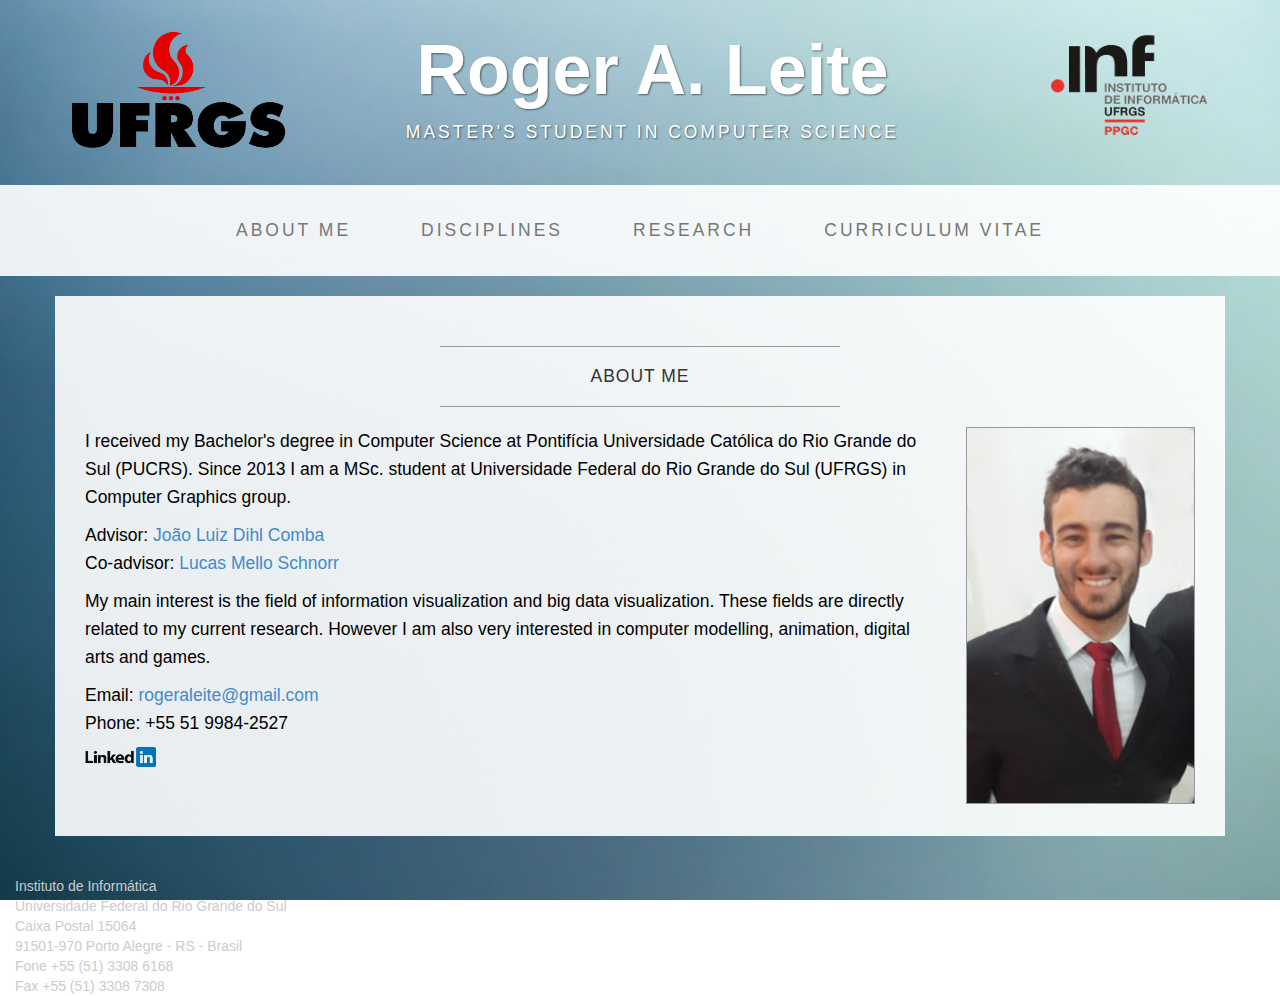
<file: public_html/index.html>
﻿<!DOCTYPE html>
<html lang="en">


<script>
  (function(i,s,o,g,r,a,m){i['GoogleAnalyticsObject']=r;i[r]=i[r]||function(){
  (i[r].q=i[r].q||[]).push(arguments)},i[r].l=1*new Date();a=s.createElement(o),
  m=s.getElementsByTagName(o)[0];a.async=1;a.src=g;m.parentNode.insertBefore(a,m)
  })(window,document,'script','//www.google-analytics.com/analytics.js','ga');

  ga('create', 'UA-53773327-1', 'auto');
  ga('send', 'pageview');

</script>

<head>
    <meta charset="utf-8">
    <meta name="viewport" content="width=device-width, initial-scale=1.0">
    <meta name="description" content="Roger Almeida Leite profissional website, raleite, rogeraleite@gmail ">
    <meta name="author" content="Roger Almeida Leite, raleite, rogeraleite@gmail">
	<meta name="keywords" content="Roger Almeida Leite, visualization, multidimesional data, raleite, rogeraleite@gmail ">

    <title>Roger Almeida Leite</title>

    <!-- Bootstrap core CSS -->
    <link href="css/bootstrap.css" rel="stylesheet">

    <!-- Add custom CSS here -->
    <link href="css/business-casual.css" rel="stylesheet">
</head>

<body>

	<div class="container">					
			<div class="brand">
			<a href="http://www.ufrgs.br/english/home" target="_blank">
			<img class="img-responsive img-left" src="img/ufrgslogo.png" style="width: 10; height: 120px;" alt="">	
			</a>
			Roger A. Leite
			<a href="http://www.inf.ufrgs.br/en/" target="_blank">
		    <img class="img-responsive img-right" src="img/logoppgc2.png" style="width: 10; height: 120px;" alt="">	
			</a>
			</div>
			
			<div class="address-bar"> Master's Student in Computer Science </div>
	</div>
	
    <nav class="navbar navbar-default" role="navigation">
        <div class="container">
            <div class="navbar-header">
                <button type="button" class="navbar-toggle" data-toggle="collapse" data-target=".navbar-ex1-collapse">
                    <span class="sr-only">Toggle navigation</span>
                    <span class="icon-bar"></span>
                    <span class="icon-bar"></span>
                    <span class="icon-bar"></span>
                </button>
                <a class="navbar-brand" href="index.html">Roger A. Leite</a>
            </div>

            <!-- Collect the nav links, forms, and other content for toggling -->
            <div class="collapse navbar-collapse navbar-ex1-collapse">
                <ul class="nav navbar-nav">
                    <li><a href="index.html">About me</a>
                    </li>
                    <li><a href="disciplines.html">Disciplines</a>
                    </li> 
					<li><a href="research.html">Research</a>
                    </li>
					<li><a href="others/Curriculum_RogerLeite_toWebSite.pdf" target="_blank">Curriculum Vitae</a>
                    </li>
                </ul>
            </div>
            <!-- /.navbar-collapse -->
        </div>
        <!-- /.container -->
    </nav>

    <div class="container">

			
			<div class="row">
				<div class="box" style="min-height:540px;">
					<div class="col-lg-12">
						<hr>
						<h2 class="intro-text text-center"> About Me
						</h2>
						<hr>
						
						<img class="img-responsive img-border img-right" src="img/perfil.png" alt="" width="229" height="378">
						
						<hr class="visible-xs">
						<p>
						I received my Bachelor's degree in Computer Science at Pontifícia Universidade Católica do Rio Grande do Sul (PUCRS). 
						Since 2013 I am a MSc. student at Universidade Federal do Rio Grande do Sul (UFRGS) in Computer Graphics group.
						</p>
						<p>
						Advisor: <a href="http://www.inf.ufrgs.br/~comba/" target="_blank">João Luiz Dihl Comba</a><br>
						Co-advisor: <a href="http://inf.ufrgs.br/~schnorr/" target="_blank">Lucas Mello Schnorr</a><br>
						</p>
						<p>
						My main interest is the field of information visualization and big data visualization.
						These fields are directly related to my current research.
						However I am also very interested in computer modelling, animation, digital arts and games.
						</p>
						<p>
						Email: <a href="mailto:rogeraleite@gmail.com ">rogeraleite@gmail.com</a> <br>
						Phone: +55 51 9984-2527 <br>
						</p>
						
					<div>
						<a href="http://www.linkedin.com/pub/roger-leite/1a/707/8ab" target="_blank">
						<img class="img-responsive img-left" src="img/linkedin.png" style="width: 50; height: 20px;" alt=""> <br>
						</a>
					</div>
					</div>
				</div>
			</div>

	
    </div>
    <!-- /.container -->

    <footer>
				<div class="column">
					<div class="col-lg-12 text-left" style="color: #CCC;">
					<br>
						Instituto de Informática <br>
						Universidade Federal do Rio Grande do Sul <br>
						Caixa Postal 15064 <br>
						91501-970 Porto Alegre - RS - Brasil <br>
						Fone +55 (51) 3308 6168 <br>
						Fax +55 (51) 3308 7308 <br>
					</div>
				</div>        
    </footer>

    <!-- JavaScript -->
    <script src="js/jquery-1.10.2.js"></script>
    <script src="js/bootstrap.js"></script>
    <script>
    // Activates the Carousel
    /*
	$('.carousel').carousel({
        interval: 5000
    })
	*/
    </script>

</body>

</html>
</file>
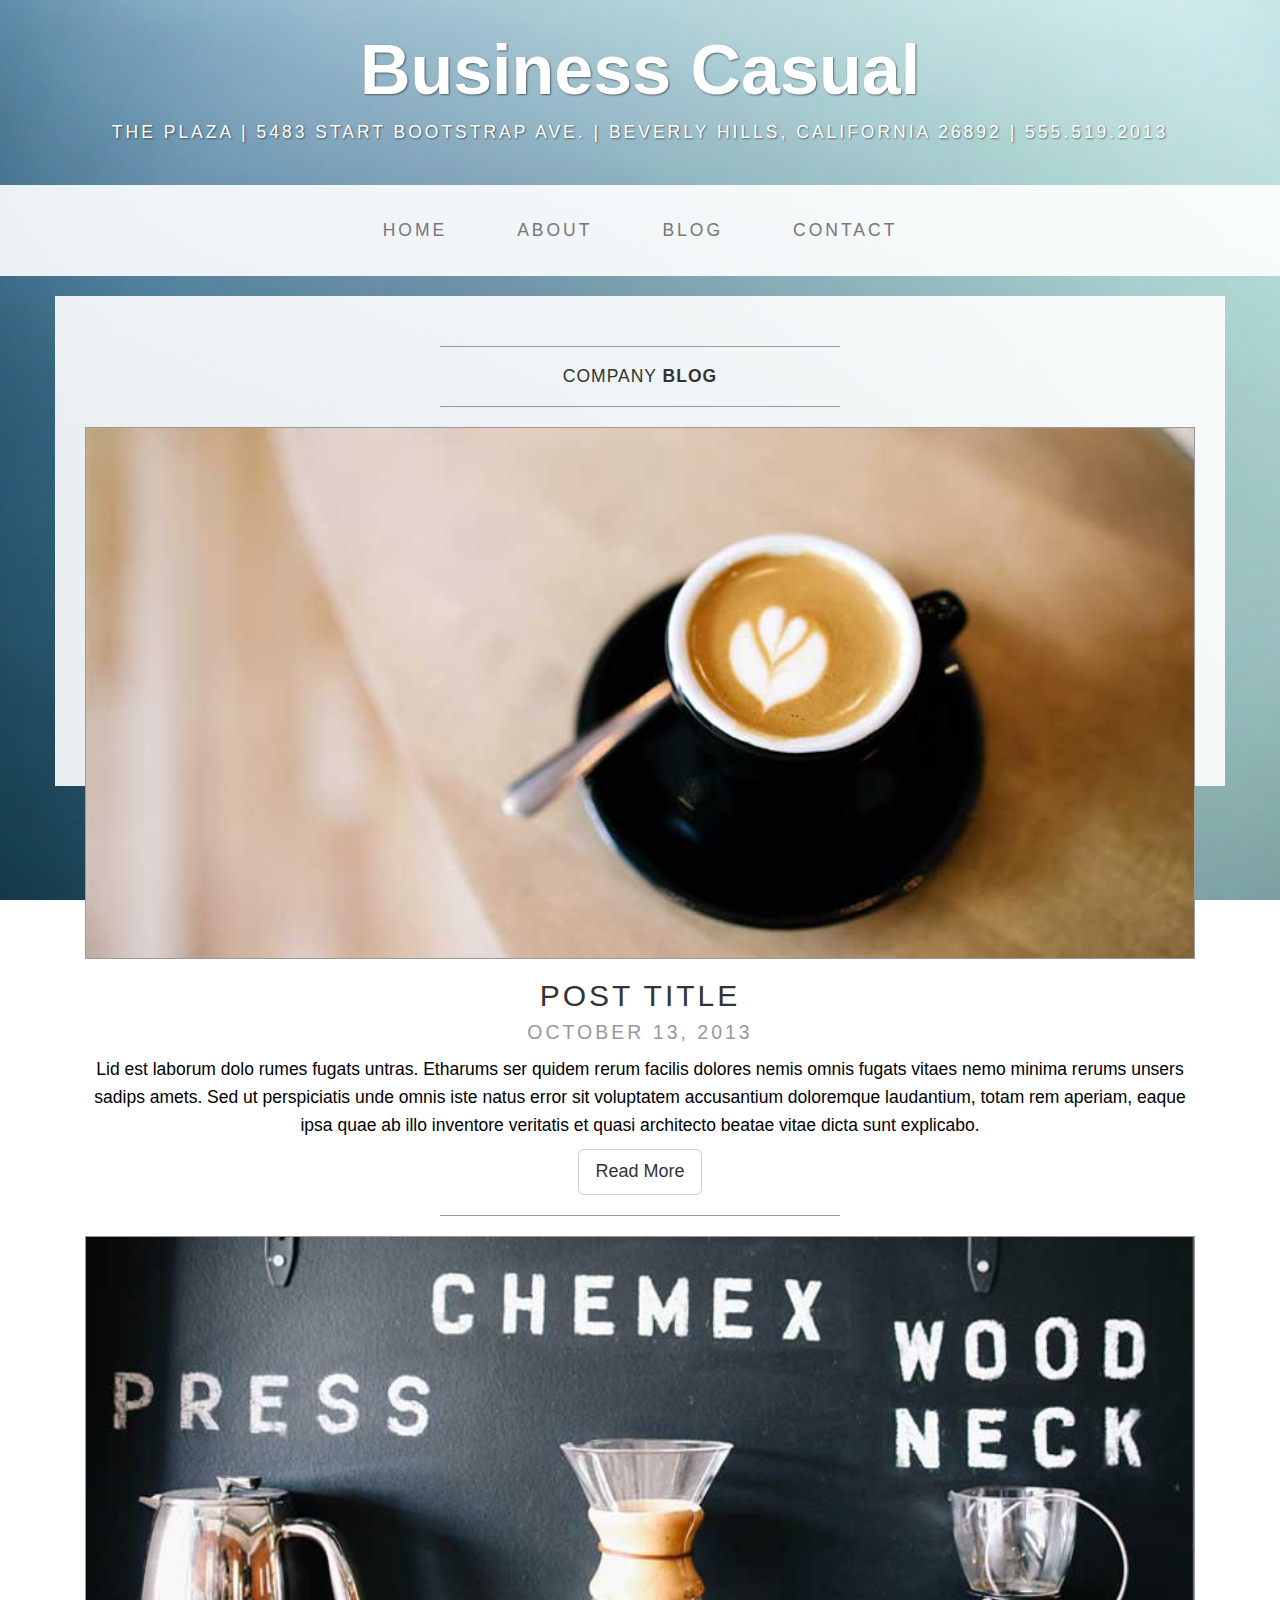
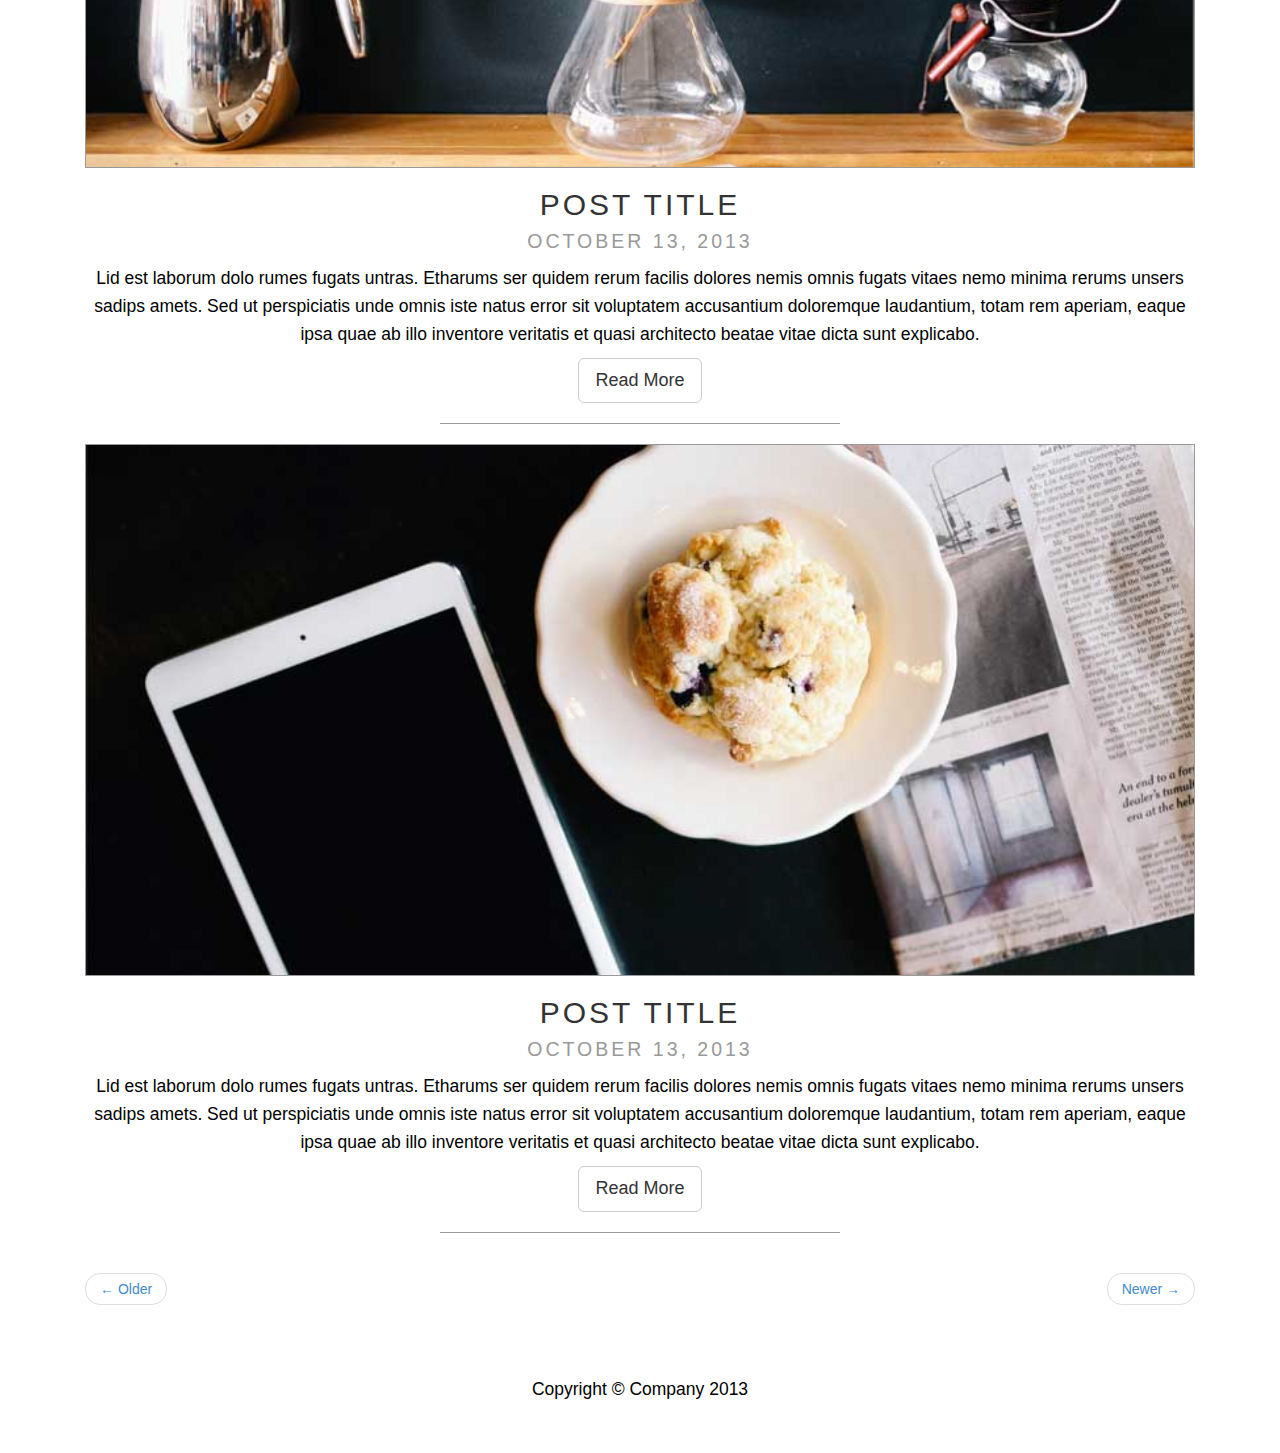
<file: public_html/blog.html>
<!DOCTYPE html>
<html lang="en">

<head>
    <meta charset="utf-8">
    <meta name="viewport" content="width=device-width, initial-scale=1.0">
    <meta name="description" content="">
    <meta name="author" content="">

    <title>Blog - Business Casual Template for Bootstrap</title>

    <!-- Bootstrap core CSS -->
    <link href="css/bootstrap.css" rel="stylesheet">

    <!-- Add custom CSS here -->
    <link href="css/business-casual.css" rel="stylesheet">
</head>

<body>

    <div class="brand">Business Casual</div>
    <div class="address-bar">The Plaza | 5483 Start Bootstrap Ave. | Beverly Hills, California 26892 | 555.519.2013</div>

    <nav class="navbar navbar-default" role="navigation">
        <div class="container">
            <div class="navbar-header">
                <button type="button" class="navbar-toggle" data-toggle="collapse" data-target=".navbar-ex1-collapse">
                    <span class="sr-only">Toggle navigation</span>
                    <span class="icon-bar"></span>
                    <span class="icon-bar"></span>
                    <span class="icon-bar"></span>
                </button>
                <a class="navbar-brand" href="index.html">Business Casual</a>
            </div>

            <!-- Collect the nav links, forms, and other content for toggling -->
            <div class="collapse navbar-collapse navbar-ex1-collapse">
                <ul class="nav navbar-nav">
                    <li><a href="index.html">Home</a>
                    </li>
                    <li><a href="about.html">About</a>
                    </li>
                    <li><a href="blog.html">Blog</a>
                    </li>
                    <li><a href="contact.html">Contact</a>
                    </li>
                </ul>
            </div>
            <!-- /.navbar-collapse -->
        </div>
        <!-- /.container -->
    </nav>

    <div class="container">

        <div class="row">
            <div class="box">
                <div class="col-lg-12">
                    <hr>
                    <h2 class="intro-text text-center">Company <strong>blog</strong>
                    </h2>
                    <hr>
                </div>
                <div class="col-lg-12 text-center">
                    <img class="img-responsive img-border img-full" src="img/slide-1.jpg" alt="">
                    <h2>Post Title
                        <br>
                        <small>October 13, 2013</small>
                    </h2>
                    <p>Lid est laborum dolo rumes fugats untras. Etharums ser quidem rerum facilis dolores nemis omnis fugats vitaes nemo minima rerums unsers sadips amets. Sed ut perspiciatis unde omnis iste natus error sit voluptatem accusantium doloremque laudantium, totam rem aperiam, eaque ipsa quae ab illo inventore veritatis et quasi architecto beatae vitae dicta sunt explicabo.</p>
                    <a href="#" class="btn btn-default btn-lg">Read More</a>
                    <hr>
                </div>
                <div class="col-lg-12 text-center">
                    <img class="img-responsive img-border img-full" src="img/slide-2.jpg" alt="">
                    <h2>Post Title
                        <br>
                        <small>October 13, 2013</small>
                    </h2>
                    <p>Lid est laborum dolo rumes fugats untras. Etharums ser quidem rerum facilis dolores nemis omnis fugats vitaes nemo minima rerums unsers sadips amets. Sed ut perspiciatis unde omnis iste natus error sit voluptatem accusantium doloremque laudantium, totam rem aperiam, eaque ipsa quae ab illo inventore veritatis et quasi architecto beatae vitae dicta sunt explicabo.</p>
                    <a href="#" class="btn btn-default btn-lg">Read More</a>
                    <hr>
                </div>
                <div class="col-lg-12 text-center">
                    <img class="img-responsive img-border img-full" src="img/slide-3.jpg" alt="">
                    <h2>Post Title
                        <br>
                        <small>October 13, 2013</small>
                    </h2>
                    <p>Lid est laborum dolo rumes fugats untras. Etharums ser quidem rerum facilis dolores nemis omnis fugats vitaes nemo minima rerums unsers sadips amets. Sed ut perspiciatis unde omnis iste natus error sit voluptatem accusantium doloremque laudantium, totam rem aperiam, eaque ipsa quae ab illo inventore veritatis et quasi architecto beatae vitae dicta sunt explicabo.</p>
                    <a href="#" class="btn btn-default btn-lg">Read More</a>
                    <hr>
                </div>
                <div class="col-lg-12 text-center">
                    <ul class="pager">
                        <li class="previous"><a href="#">&larr; Older</a>
                        </li>
                        <li class="next"><a href="#">Newer &rarr;</a>
                        </li>
                    </ul>
                </div>
            </div>
        </div>

    </div>
    <!-- /.container -->

    <footer>
        <div class="container">
            <div class="row">
                <div class="col-lg-12 text-center">
                    <p>Copyright &copy; Company 2013</p>
                </div>
            </div>
        </div>
    </footer>

    <!-- JavaScript -->
    <script src="js/jquery-1.10.2.js"></script>
    <script src="js/bootstrap.js"></script>

</body>

</html>
</file>
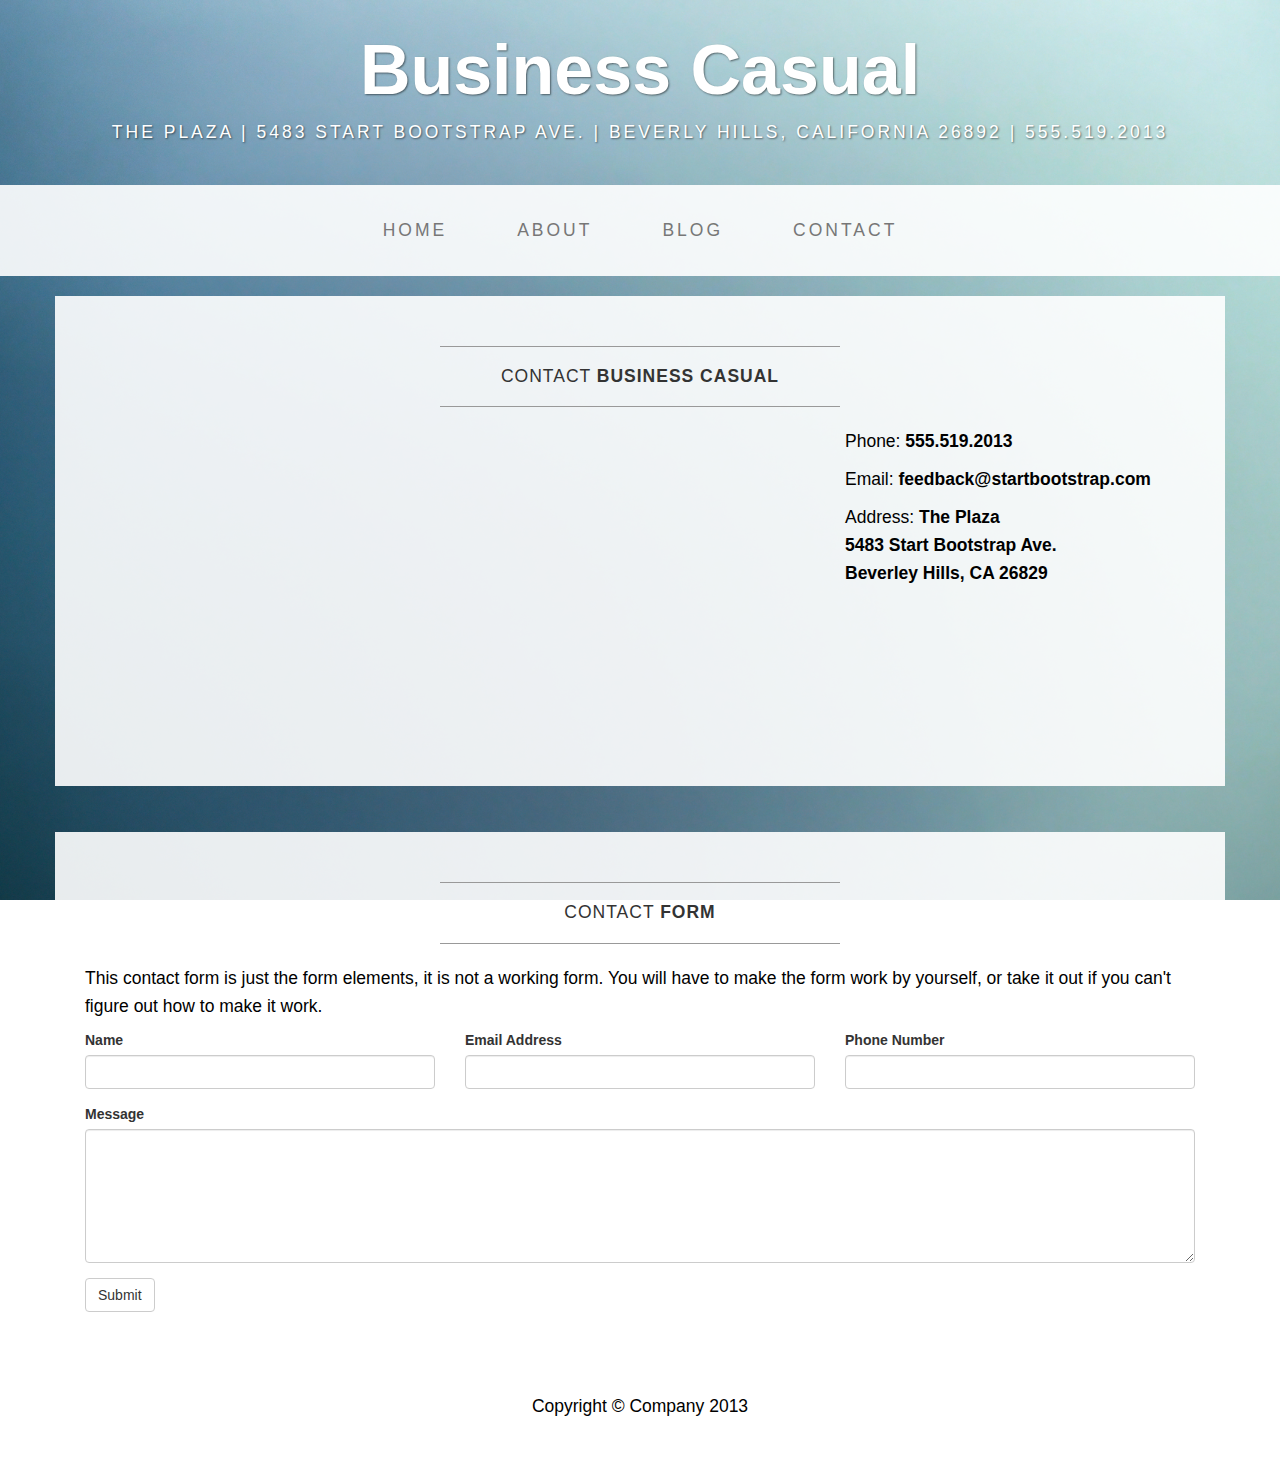
<file: public_html/contact.html>
<!DOCTYPE html>
<html lang="en">

<head>
    <meta charset="utf-8">
    <meta name="viewport" content="width=device-width, initial-scale=1.0">
    <meta name="description" content="">
    <meta name="author" content="">

    <title>Contact - Business Casual Template for Bootstrap</title>

    <!-- Bootstrap core CSS -->
    <link href="css/bootstrap.css" rel="stylesheet">

    <!-- Add custom CSS here -->
    <link href="css/business-casual.css" rel="stylesheet">
</head>

<body>

    <div class="brand">Business Casual</div>
    <div class="address-bar">The Plaza | 5483 Start Bootstrap Ave. | Beverly Hills, California 26892 | 555.519.2013</div>

    <nav class="navbar navbar-default" role="navigation">
        <div class="container">
            <div class="navbar-header">
                <button type="button" class="navbar-toggle" data-toggle="collapse" data-target=".navbar-ex1-collapse">
                    <span class="sr-only">Toggle navigation</span>
                    <span class="icon-bar"></span>
                    <span class="icon-bar"></span>
                    <span class="icon-bar"></span>
                </button>
                <a class="navbar-brand" href="index.html">Business Casual</a>
            </div>

            <!-- Collect the nav links, forms, and other content for toggling -->
            <div class="collapse navbar-collapse navbar-ex1-collapse">
                <ul class="nav navbar-nav">
                    <li><a href="index.html">Home</a>
                    </li>
                    <li><a href="about.html">About</a>
                    </li>
                    <li><a href="blog.html">Blog</a>
                    </li>
                    <li><a href="contact.html">Contact</a>
                    </li>
                </ul>
            </div>
            <!-- /.navbar-collapse -->
        </div>
        <!-- /.container -->
    </nav>

    <div class="container">

        <div class="row">
            <div class="box">
                <div class="col-lg-12">
                    <hr>
                    <h2 class="intro-text text-center">Contact <strong>business casual</strong>
                    </h2>
                    <hr>
                </div>
                <div class="col-md-8">
                    <!-- Embedded Google Map using an iframe - to select your location find it on Google maps and paste the link as the iframe src. If you want to use the Google Maps API instead then have at it! -->
                    <iframe width="100%" height="400" frameborder="0" scrolling="no" marginheight="0" marginwidth="0" src="http://maps.google.com/maps?hl=en&amp;ie=UTF8&amp;ll=37.0625,-95.677068&amp;spn=56.506174,79.013672&amp;t=m&amp;z=4&amp;output=embed"></iframe>
                </div>
                <div class="col-md-4">
                    <p>Phone: <strong>555.519.2013</strong>
                    </p>
                    <p>Email: <strong>feedback@startbootstrap.com</strong>
                    </p>
                    <p>Address: <strong>The Plaza<br>5483 Start Bootstrap Ave.<br>Beverley Hills, CA 26829</strong>
                    </p>
                </div>
                <div class="clearfix"></div>
            </div>
        </div>

        <div class="row">
            <div class="box">
                <div class="col-lg-12">
                    <hr>
                    <h2 class="intro-text text-center">Contact <strong>form</strong>
                    </h2>
                    <hr>
                    <p>This contact form is just the form elements, it is not a working form. You will have to make the form work by yourself, or take it out if you can't figure out how to make it work.</p>
                    <form role="form">
                        <div class="row">
                            <div class="form-group col-lg-4">
                                <label>Name</label>
                                <input type="text" class="form-control">
                            </div>
                            <div class="form-group col-lg-4">
                                <label>Email Address</label>
                                <input type="email" class="form-control">
                            </div>
                            <div class="form-group col-lg-4">
                                <label>Phone Number</label>
                                <input type="tel" class="form-control">
                            </div>
                            <div class="clearfix"></div>
                            <div class="form-group col-lg-12">
                                <label>Message</label>
                                <textarea class="form-control" rows="6"></textarea>
                            </div>
                            <div class="form-group col-lg-12">
                                <input type="hidden" name="save" value="contact">
                                <button type="submit" class="btn btn-default">Submit</button>
                            </div>
                        </div>
                    </form>
                </div>
            </div>
        </div>

    </div>
    <!-- /.container -->

    <footer>
        <div class="container">
            <div class="row">
                <div class="col-lg-12 text-center">
                    <p>Copyright &copy; Company 2013</p>
                </div>
            </div>
        </div>
    </footer>

    <!-- JavaScript -->
    <script src="js/jquery-1.10.2.js"></script>
    <script src="js/bootstrap.js"></script>

</body>

</html>
</file>
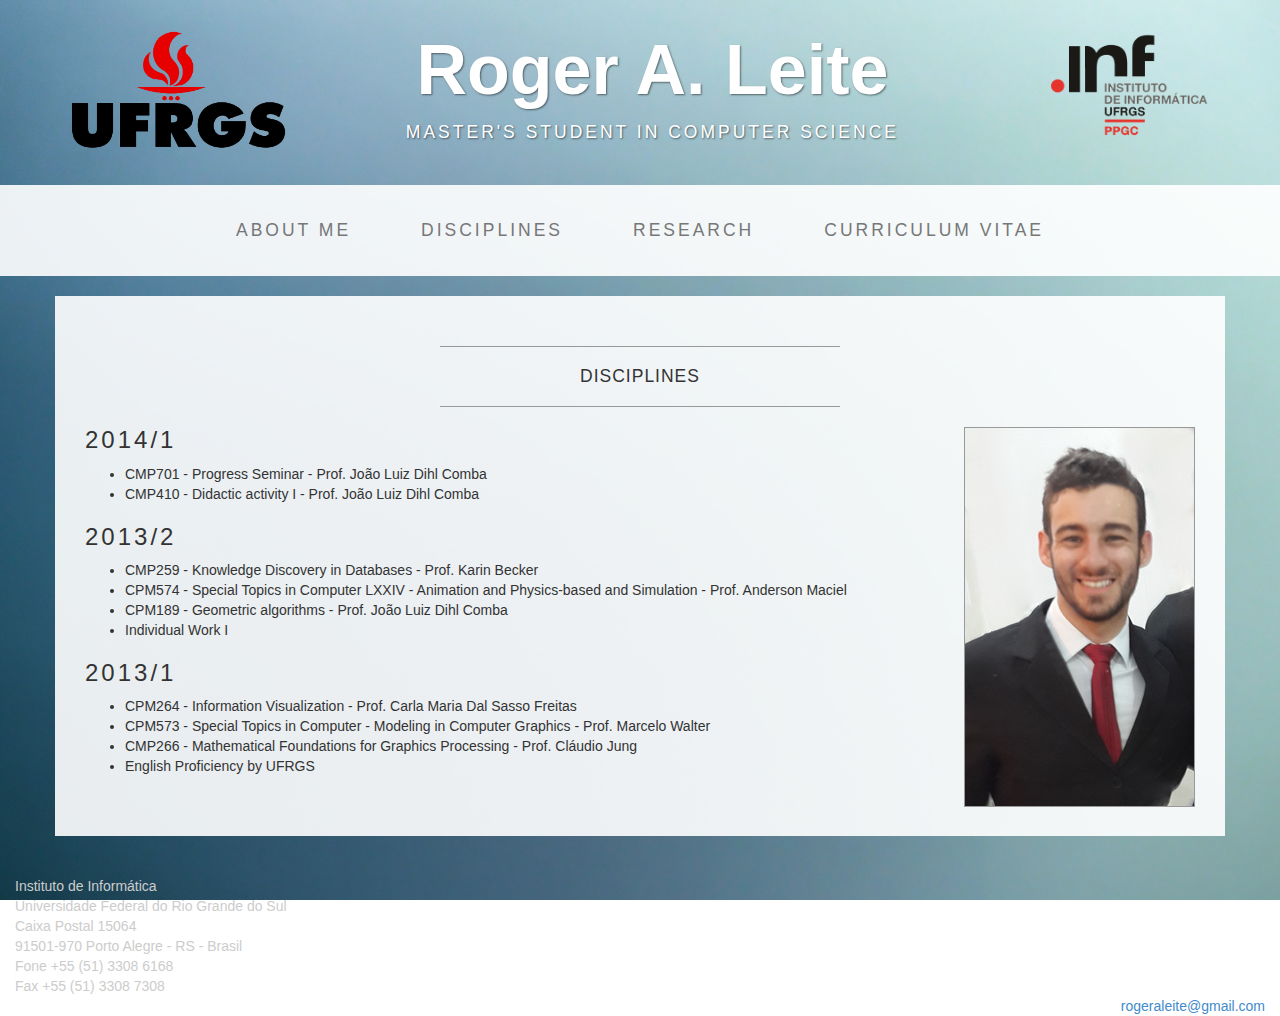
<file: public_html/disciplines.html>
﻿<!DOCTYPE html>
<html lang="en">

<script>
  (function(i,s,o,g,r,a,m){i['GoogleAnalyticsObject']=r;i[r]=i[r]||function(){
  (i[r].q=i[r].q||[]).push(arguments)},i[r].l=1*new Date();a=s.createElement(o),
  m=s.getElementsByTagName(o)[0];a.async=1;a.src=g;m.parentNode.insertBefore(a,m)
  })(window,document,'script','//www.google-analytics.com/analytics.js','ga');

  ga('create', 'UA-53773327-1', 'auto');
  ga('send', 'pageview');

</script>

<head>
    <meta charset="utf-8">
    <meta name="viewport" content="width=device-width, initial-scale=1.0">
    <meta name="description" content="">
    <meta name="author" content="">

    <title>Roger Almeida Leite</title>

    <!-- Bootstrap core CSS -->
    <link href="css/bootstrap.css" rel="stylesheet">

    <!-- Add custom CSS here -->
    <link href="css/business-casual.css" rel="stylesheet">
</head>

<body>

	<div class="container">					
			<div class="brand">
			<a href="http://www.ufrgs.br/english/home" target="_blank">
			<img class="img-responsive img-left" src="img/ufrgslogo.png" style="width: 10; height: 120px;" alt="">	
			</a>
			Roger A. Leite
			<a href="http://www.inf.ufrgs.br/en/" target="_blank">
		    <img class="img-responsive img-right" src="img/logoppgc2.png" style="width: 10; height: 120px;" alt="">	
			</a>
			</div>
			<div class="address-bar"> Master's Student in Computer Science </div>
	</div>
	
    <nav class="navbar navbar-default" role="navigation">
        <div class="container">
            <div class="navbar-header">
                <button type="button" class="navbar-toggle" data-toggle="collapse" data-target=".navbar-ex1-collapse">
                    <span class="sr-only">Toggle navigation</span>
                    <span class="icon-bar"></span>
                    <span class="icon-bar"></span>
                    <span class="icon-bar"></span>
                </button>
                <a class="navbar-brand" href="index.html">Roger A. Leite</a>
            </div>

            <!-- Collect the nav links, forms, and other content for toggling -->
            <div class="collapse navbar-collapse navbar-ex1-collapse">
                <ul class="nav navbar-nav">
                    <li><a href="index.html">About me</a>
                    </li>
                    <li><a href="disciplines.html">Disciplines</a>
                    </li> 
					<li><a href="research.html">Research</a>
                    </li>
					<li><a href="others/Curriculum_RogerLeite_toWebSite.pdf" target="_blank">Curriculum Vitae</a>
                    </li>
                </ul>
            </div>
            <!-- /.navbar-collapse -->
        </div>
        <!-- /.container -->
    </nav>

    <div class="container">
		<div class="row">
				<div class="box" style="min-height:540px;">
					<div class="col-lg-12">
						<hr>
						<h2 class="intro-text text-center">Disciplines
						</h2>
						<hr>
						<img class="img-responsive img-border img-right" src="img/perfil.png" alt="">
						<hr class="visible-xs">
						<h3>2014/1</h3>
						<ul>
						<li>CMP701 - Progress Seminar - Prof. João Luiz Dihl Comba</li>
						<li>CMP410 - Didactic activity I - Prof. João Luiz Dihl Comba</li>
						</ul>
						<h3>2013/2</h3>
						<ul>
						<li>CMP259 - Knowledge Discovery in Databases - Prof. Karin Becker</li>
						<li>CPM574 - Special Topics in Computer LXXIV - Animation and Physics-based and Simulation - Prof. Anderson Maciel</li>
						<li>CPM189 - Geometric algorithms - Prof. João Luiz Dihl Comba</li>
						<li>Individual Work I</li>
						</ul>
						<h3>2013/1</h3>
						<ul>
						<li>CPM264 - Information Visualization - Prof. Carla Maria Dal Sasso Freitas</li>
						<li>CPM573 - Special Topics in Computer - Modeling in Computer Graphics - Prof. Marcelo Walter</li>
						<li>CMP266 - Mathematical Foundations for Graphics Processing - Prof. Cláudio Jung</li>
						<li>English Proficiency by UFRGS</li>
						</ul>
						
					</div>
				</div>
			</div>
	</div>
	
    <!-- /.container -->

    <footer>
				<div class="column">
					<div class="col-lg-12 text-left" style="color: #CCC;">
					<br>
						Instituto de Informática <br>
						Universidade Federal do Rio Grande do Sul <br>
						Caixa Postal 15064 <br>
						91501-970 Porto Alegre - RS - Brasil <br>
						Fone +55 (51) 3308 6168 <br>
						Fax +55 (51) 3308 7308 
					</div>
				</div>
				<div class="column">
					<div class="col-lg-12 text-right">
								<a href="mailto:rogeraleite@gmail.com ">rogeraleite@gmail.com</a>
					</div>
				</div>
        
    </footer>

    <!-- JavaScript -->
    <script src="js/jquery-1.10.2.js"></script>
    <script src="js/bootstrap.js"></script>
    <script>
    // Activates the Carousel
    /*
	$('.carousel').carousel({
        interval: 5000
    })
	*/
    </script>

</body>

</html>
</file>
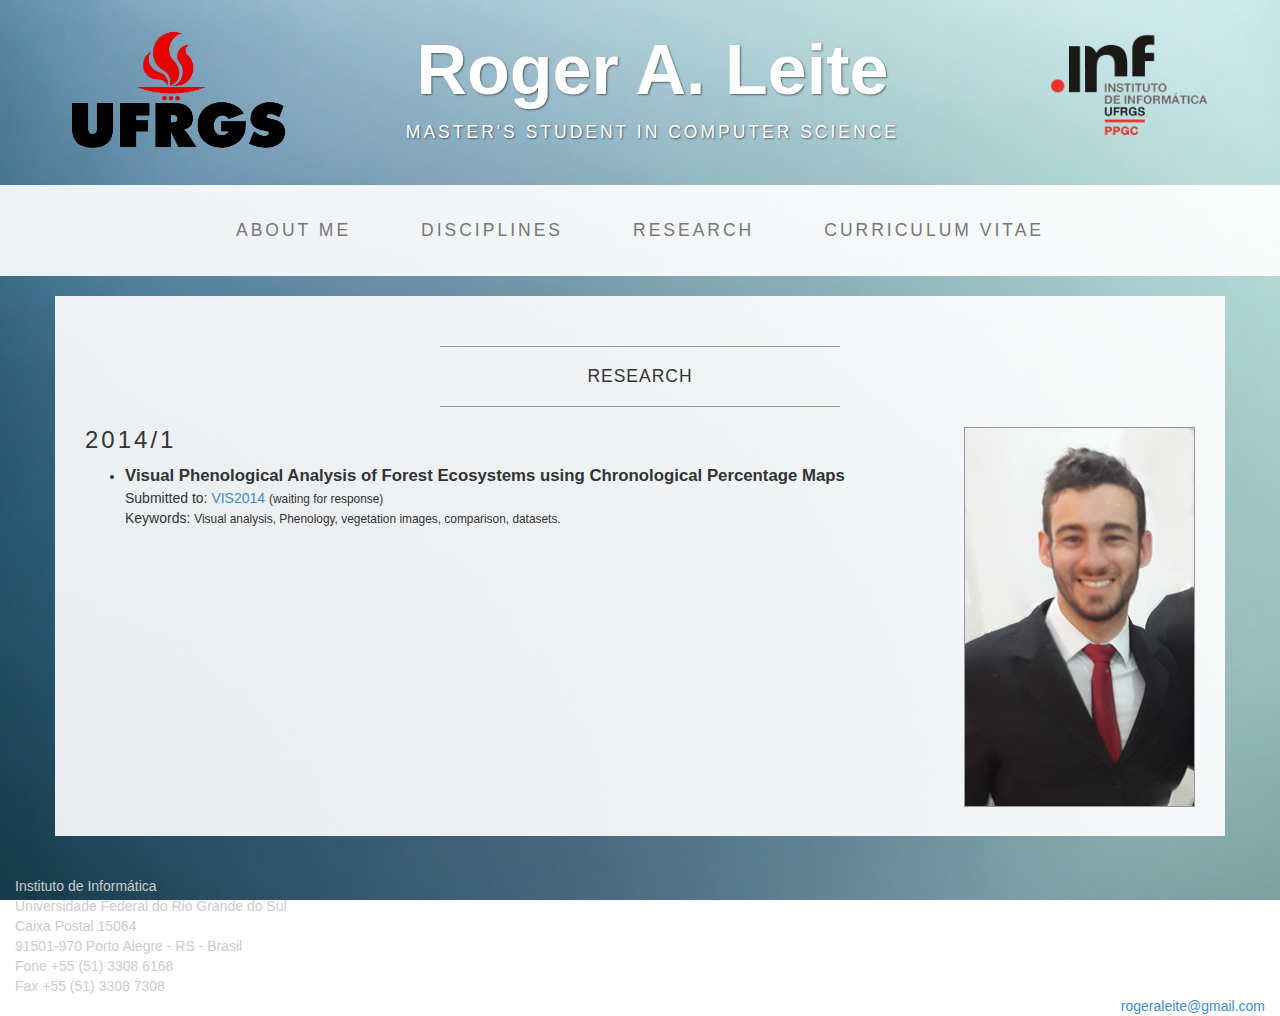
<file: public_html/research.html>
﻿<!DOCTYPE html>
<html lang="en">

<script>
  (function(i,s,o,g,r,a,m){i['GoogleAnalyticsObject']=r;i[r]=i[r]||function(){
  (i[r].q=i[r].q||[]).push(arguments)},i[r].l=1*new Date();a=s.createElement(o),
  m=s.getElementsByTagName(o)[0];a.async=1;a.src=g;m.parentNode.insertBefore(a,m)
  })(window,document,'script','//www.google-analytics.com/analytics.js','ga');

  ga('create', 'UA-53773327-1', 'auto');
  ga('send', 'pageview');

</script>

<head>
    <meta charset="utf-8">
    <meta name="viewport" content="width=device-width, initial-scale=1.0">
    <meta name="description" content="">
    <meta name="author" content="">

    <title>Roger Almeida Leite</title>

    <!-- Bootstrap core CSS -->
    <link href="css/bootstrap.css" rel="stylesheet">

    <!-- Add custom CSS here -->
    <link href="css/business-casual.css" rel="stylesheet">
</head>

<body>

	<div class="container">					
			<div class="brand">
			<a href="http://www.ufrgs.br/english/home" target="_blank">
			<img class="img-responsive img-left" src="img/ufrgslogo.png" style="width: 10; height: 120px;" alt="">	
			</a>
			Roger A. Leite
			<a href="http://www.inf.ufrgs.br/en/" target="_blank">
		    <img class="img-responsive img-right" src="img/logoppgc2.png" style="width: 10; height: 120px;" alt="">	
			</a>
			</div>
			<div class="address-bar"> Master's Student in Computer Science </div>
	</div>
	
    <nav class="navbar navbar-default" role="navigation">
        <div class="container">
            <div class="navbar-header">
                <button type="button" class="navbar-toggle" data-toggle="collapse" data-target=".navbar-ex1-collapse">
                    <span class="sr-only">Toggle navigation</span>
                    <span class="icon-bar"></span>
                    <span class="icon-bar"></span>
                    <span class="icon-bar"></span>
                </button>
                <a class="navbar-brand" href="index.html">Roger A. Leite</a>
            </div>

            <!-- Collect the nav links, forms, and other content for toggling -->
            <div class="collapse navbar-collapse navbar-ex1-collapse">
                <ul class="nav navbar-nav">
                    <li><a href="index.html">About me</a>
                    </li>
                    <li><a href="disciplines.html">Disciplines</a>
                    </li> 
					<li><a href="research.html">Research</a>
                    </li>
					<li><a href="others/Curriculum_RogerLeite_toWebSite.pdf" target="_blank">Curriculum Vitae</a>
                    </li>
                </ul>
            </div>
            <!-- /.navbar-collapse -->
        </div>
        <!-- /.container -->
    </nav>

    <div class="container">
		<div class="row">
				<div class="box" style="min-height:540px;">
					<div class="col-lg-12">
						<hr>
						<h2 class="intro-text text-center">Research
						</h2>
						<hr>
						<img class="img-responsive img-border img-right" src="img/perfil.png" alt="">
						<hr class="visible-xs">
						<h3>2014/1</h3>
						<ul>
						<li>
						<big><b>Visual Phenological Analysis of Forest Ecosystems using Chronological Percentage Maps</b></big>
						<br>
						Submitted to: <a href="http://ieeevis.org/" target="_blank">VIS2014</a> <small>(waiting for response)</small>
						<br>
						Keywords: <small>Visual analysis, Phenology, vegetation images, comparison, datasets.</small>
						
						
						</li>
						</ul>
						<hr class="visible-xs">
					</div>
				</div>
			</div>
	</div>
	
    <!-- /.container -->

    <footer>
				<div class="column">
					<div class="col-lg-12 text-left" style="color: #CCC;">
					<br>
						Instituto de Informática<br>
						Universidade Federal do Rio Grande do Sul <br>
						Caixa Postal 15064 <br>
						91501-970 Porto Alegre - RS - Brasil <br>
						Fone +55 (51) 3308 6168 <br>
						Fax +55 (51) 3308 7308 
					</div>
				</div>
				<div class="column">
					<div class="col-lg-12 text-right">
								<a href="mailto:rogeraleite@gmail.com ">rogeraleite@gmail.com</a>
					</div>
				</div>
        
    </footer>

    <!-- JavaScript -->
    <script src="js/jquery-1.10.2.js"></script>
    <script src="js/bootstrap.js"></script>
    <script>
    // Activates the Carousel
    /*
	$('.carousel').carousel({
        interval: 5000
    })
	*/
    </script>

</body>

</html>
</file>
<file: public_html/css/business-casual.css>
body {
  background: url(../img/bg.jpg) no-repeat center center fixed; 
  -webkit-background-size: cover;
  -moz-background-size: cover;
  -o-background-size: cover;
  background-size: cover;
}

h1, h2, h3, h4, h5, h6 {
  text-transform: uppercase;
  letter-spacing: 3px;
  font-weight: 400;
}

p {
  font-size: 1.25em;
  line-height: 1.6;
  color: #000;
}

hr {
  border-color: #999999;
  max-width: 400px;
}

.brand,
.address-bar {
  display: none;
}


.navbar-brand {
  text-transform: uppercase;
  letter-spacing: 2px;
  font-weight: 900;
}

.navbar-nav {
  text-transform: uppercase;
  letter-spacing: 3px;
  font-weight: 400;
}

.img-full {
  min-width: 100%;
}

.brand-name {
  font-weight: 700;
  font-size: 1.5em;
  text-transform: capitalize;
  letter-spacing: normal;
}

.tagline-divider {
  margin: 15px auto 3px;
  border-color: #999999;
  max-width: 250px;
}

.box {
  background: #fff;
  background: rgba(255,255,255,0.9);
  margin-bottom: 20px;
  padding: 30px 15px;
}

.intro-text {
  text-transform: uppercase;
  letter-spacing: 1px;
  font-size: 1.25em;
  font-weight: 400;
}

.img-border {
  float: none;
  margin: 0 auto 0;
  border: #999999 solid 1px;
}

.img-left {
  float: none;
  margin: 0 auto 0;
}

.img-right {
  float: none;
  margin: 0 auto 0;
}

footer {
  background: #fff;
  background: rgba(255,255,255,0.9);
}

footer p {
  margin: 0;
  padding: 50px 0;
}

@media screen and (min-width: 768px) {

.brand {
  display: inherit;
  font-weight: 700;
  font-size: 5em;
  line-height: normal;
  text-align: center;
  margin: 0;
  padding: 30px 0 10px;
  color: #fff;
  text-shadow: 1px 1px 2px rgba(0, 0, 0, 0.5);
}

.top-divider {
  margin-top: 0;
}

.img-left {
  float: left;
  margin-right: 25px;
}

.img-right {
  float: right;
  margin-left: 25px;
}

.address-bar {
  display: inherit;
  text-align: center;
  margin: 0;
  padding: 0 0 40px;
  font-size: 1.25em;
  text-transform: uppercase;
  letter-spacing: 3px;
  font-weight: 400;
  color: #fff;
  text-shadow: 1px 1px 2px rgba(0, 0, 0, 0.5);
}

.navbar {
  border-radius: 0;
}

.navbar-header {
  display: none;
}

.navbar {
  min-height: 0;
}

.navbar-default {
  background: #fff;
  background: rgba(255,255,255,0.9);
  border: none;
}

.nav>li>a {
  padding: 35px;
}

.navbar-nav>li>a {
  line-height: normal;
}

.navbar-nav {
  float: none;
  margin: 0 auto;
  display: table;
  table-layout: fixed;
  font-size: 1.25em;
}

}

@media screen and (min-width: 1200px) {
    .box:after {
        content: '';
        display: table;
        clear: both;
    }
}
</file>
